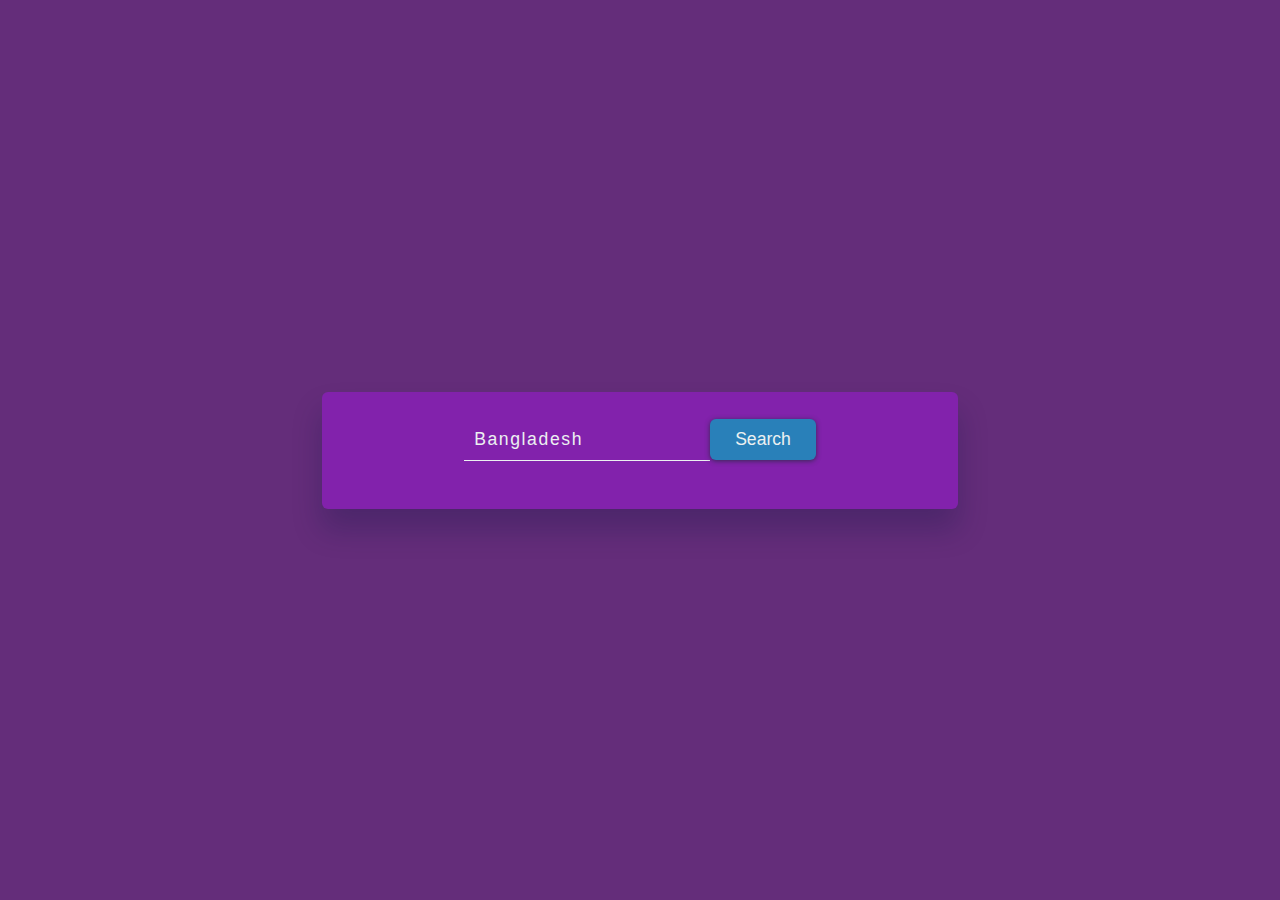
<file: Country-Guide-App/index.html>
<!DOCTYPE html>
<html lang="en">

<head>
  <meta charset="UTF-8">
  <meta http-equiv="X-UA-Compatible" content="IE=edge">
  <meta name="viewport" content="width=device-width, initial-scale=1.0">
  <title> Country Guide App </title>
  <link rel="stylesheet" href="./style.css">
</head>

<body>

  <div class="container">
    <div class="content">

      <div class="search-input">
        <input id="inputSearch" type="text" value="Bangladesh" placeholder="Enter a country name">
        <button id="SearchBtn"> Search </button>
      </div>

      <div id="main-content">

        <div class="flag">
          <div class="flag-map">
            <img id="country-img" src="./bd.png" alt="Bangladesh">
            <iframe id="location_map"
              src="https://www.google.com/maps/embed/v1/place?q=rajbari&key=AIzaSyBFw0Qbyq9zTFTd-tUY6dZWTgaQzuU17R8"
              frameborder="0">
            </iframe>
          </div>
          <h2 id="countryName"> Bangladesh </h2>
        </div>

        <div class="country-info">
          <div class="wrapper">
            <div class="wrapper-data">
              <h4> Capital </h4>
              <strong> : </strong>
              <span id="Capital"> Dhaka </span>
            </div>
          </div>
          <div class="wrapper">
            <div class="wrapper-data">
              <h4> Continent </h4>
              <strong> : </strong>
              <span id="continent"> Asia </span>
            </div>
          </div>
          <div class="wrapper">
            <div class="wrapper-data">
              <h4> Population </h4>
              <strong> : </strong>
              <span id="population"> 0000000 </span>
            </div>
          </div>
          <div class="wrapper">
            <div class="wrapper-data">
              <h4> Sub-Region </h4>
              <strong> : </strong>
              <span id="subRegion"> 0000000 </span>
            </div>
          </div>
          <div class="wrapper">
            <div class="wrapper-data">
              <h4> Currency </h4>
              <strong> : </strong>
              <span id="currency"> Taka </span>
            </div>
          </div>
          <div class="wrapper">
            <div class="wrapper-data">
              <h4> Common Languages </h4>
              <strong> : </strong>
              <span id="languages"> Bangla </span>
            </div>
          </div>
        </div>
      </div>
    </div>
  </div>

  <script src="./app.js"></script>
</body>

</html>
</file>
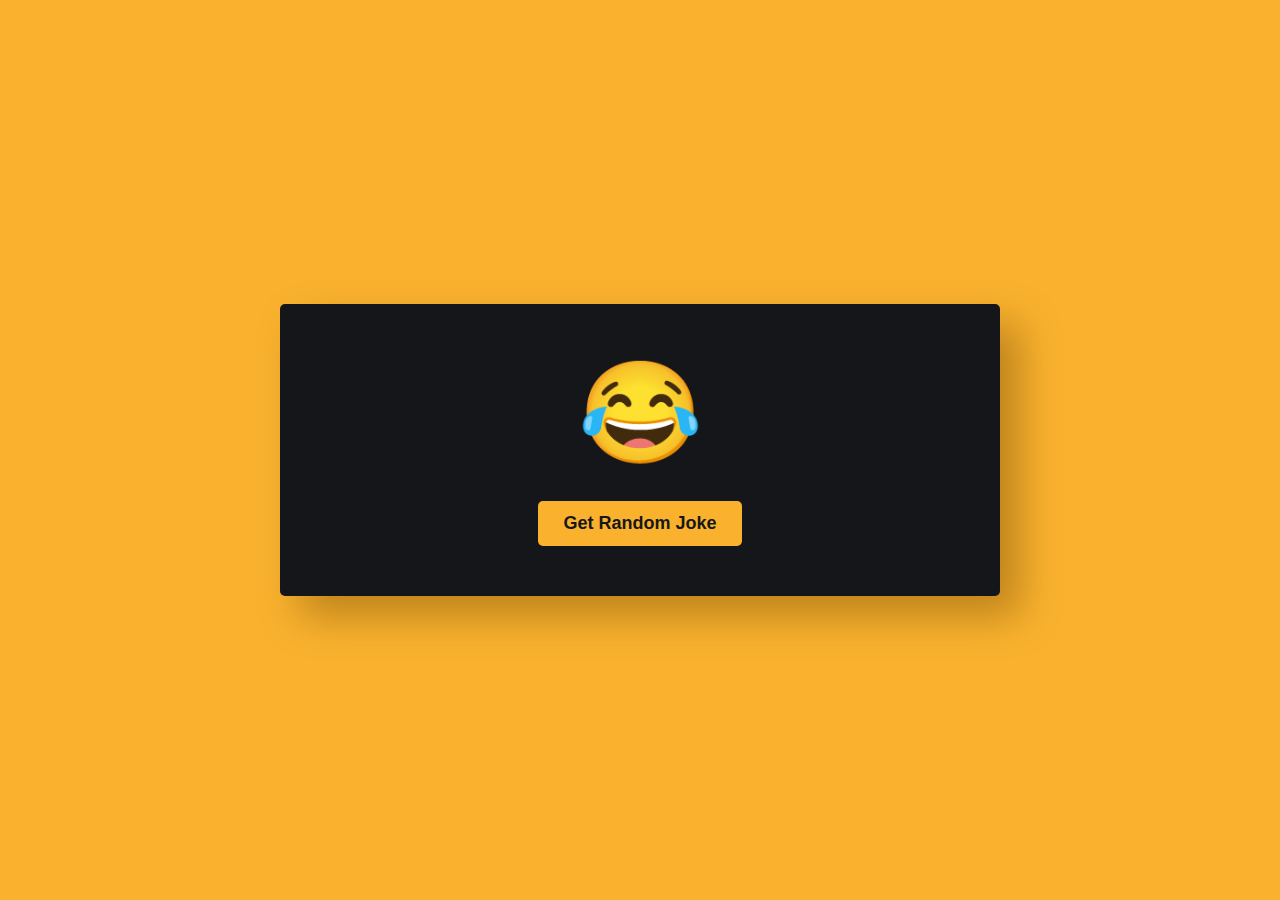
<file: Random Joke Generator -API/index.html>
<!DOCTYPE html>
<html lang="en">

<head>
  <meta charset="UTF-8">
  <meta http-equiv="X-UA-Compatible" content="IE=edge">
  <meta name="viewport" content="width=device-width, initial-scale=1.0">
  <title> Random Joke Generator -API </title>
  <style>
    /* font-family: 'Rubik', sans-serif; */
    @import url('https://fonts.googleapis.com/css2?family=Rubik:ital,wght@0,300;0,400;0,500;1,300;1,400;1,500&display=swap');

    * {
      margin: 0;
      padding: 0;
      box-sizing: border-box;
    }

    body {
      background-color: #fab22e;
    }

    .wrapper {
      width: 80vmin;
      padding: 50px 40px;
      background: #15161a;
      position: absolute;
      transform: translate(-50%, -50%);
      top: 50%;
      left: 50%;
      border-radius: 5px;
      box-shadow: 20px 20px 40px rgba(97, 63, 0, 0.4);
      transition: width 1s, height 1s;
    }
    
    #emg {
      font-size: 100px;
      width: 100%;
      text-align: center;
      display: block;
    }

    p {
      font-size: 16px;
      color: #fff;
      font-weight: 400;
      text-align: center;
      word-wrap: break-word;
      line-height: 35px;
      margin: 30px 0;
      opacity: 0;
      transition: opacity 1s;
    }

    button#btn {
      display: block;
      background: #fab22e;
      border: none;
      padding: 5px;
      font-size: 18px;
      color: #171717;
      font-weight: 600;
      padding: 12px 25px;
      margin: 0 auto;
      border-radius: 5px;
      cursor: pointer;
    }

    .fade {
      opacity: 1;
    }
  </style>
</head>

<body>
  <div class="wrapper">
    <span id="emg"> &#128514 </span>

    <p id="joke"> </p>

    <button id="btn" > Get Random Joke </button>
  </div>

  <script src="./app.js"></script>
</body>

</html>
</file>
<file: Country-Guide-App/style.css>
/* font-family: 'Poppins', sans-serif; */
@import url('https://fonts.googleapis.com/css2?family=Poppins:ital,wght@0,100;0,200;0,300;0,400;0,500;1,100;1,200;1,300;1,400&display=swap');

/* Css Variables */
:root {

  /* font Family */
  --FF-Poppins: 'Poppins', sans-serif;

  /* Text Color */
  --tc-clouds: #ecf0f1;

  /* background color */
  --bg-Amethyst: #642d7a;

  /* Wrapper Color Shape */
  --wp-Amethyst: #8222ac;

  /* Button Bg Color */
  --btn-bg: #2980b9;
  --btn-bg-hv: #3498db;

}


/* Css Styling */
* {
  margin: 0;
  padding: 0;
  box-sizing: border-box;
  transition: 0.1s;
}

.container {
  width: 100vw;
  height: 100vh;
  background-color: var(--bg-Amethyst);
  display: flex;
  justify-content: center;
  align-items: center;
}

.content {
  background-color: var(--wp-Amethyst);
  padding: 25px;
  border-radius: 6px;
  box-shadow: 0 1.25em 1.8em rgba(8, 21, 65, 0.25);
}

.search-input {
  text-align: center;
  margin: 2px 0 23px 0;
  display: flex;
  flex-wrap: wrap;
  justify-content: center;
  align-items: center;
}

.search-input input {
  border: none;
  outline: none;
  font-size: 1.1rem;
  padding: 10px;
  background: transparent;
  border-bottom: 1px solid var(--tc-clouds);
  color: var(--tc-clouds);
  letter-spacing: 0.1rem;
  word-spacing: 0.2rem;
}

.search-input button {
  outline: none;
  border: none;
  font-size: 1.1rem;
  padding: 10px 25px;
  border-radius: 6px;
  cursor: pointer;
  box-shadow: 0px 1px 5px #1f2a36c2;
  background-color: var(--btn-bg);
  transition: .5s;
  color: var(--tc-clouds);
}

.search-input button:hover {
  background-color: var(--btn-bg-hv);
  box-shadow: 0 1.25em 1.8em rgb(8 21 65 / 25%);
}

.search-input input::placeholder {
  color: #b1b1b1;
}

#main-content {
  height: 0;
  overflow: hidden;
  transition: .4s;
}

#main-content.visible {
  height: fit-content;
  overflow: visible;
  transition: .4s;
}

.flag-map {
  position: relative;
}

.flag-map::after {
  content: '';
  clear: both;
  display: block;
}

.flag img {
  cursor: pointer;
  box-shadow: 0 1.25em 1.8em rgb(8 21 65 / 25%);
  border-radius: 6px;
  width: 45%;
  margin: 0 auto;
  float: left;
  border: 1px solid white;
  padding: 3px;
  height: 170px;
}

.flag iframe {
  width: 49%;
  height: 170px;
  float: right;
  border: 1px solid white;
  padding: 3px;
  border-radius: 6px;
}

.flag h2 {
  text-align: center;
  color: var(--tc-clouds);
  padding: 13px 0px;
  margin: 10px 0;
  display: block;
}

.country-info {
  display: grid;
  grid-gap: 12px;
  font-size: 18px;
  width: fit-content;
  margin: 0 auto;
}

.country-info .wrapper {
  width: fit-content;
}

.country-info .wrapper-data {
  display: flex;
  align-items: center;
  flex-wrap: nowrap;
  flex-direction: row;
  color: var(--tc-clouds);
}

.country-info .wrapper-data h4 {
  width: 163px;
}

.country-info .wrapper-data strong {
  margin: 0 11px;
}
</file>
